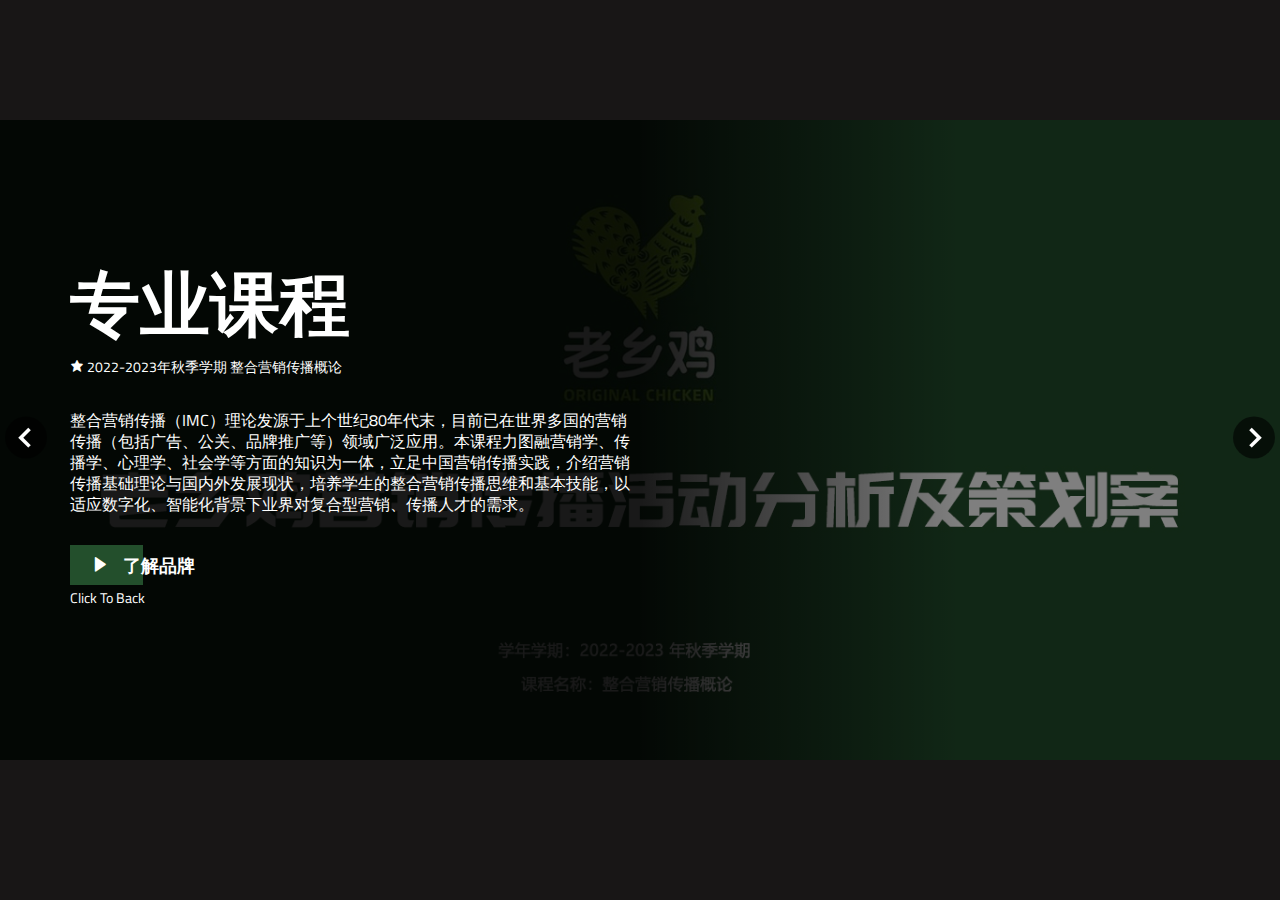
<file: 1/Curriculum Album/index.html>
<!DOCTYPE html>
<html lang="en">

<head>
    <meta charset="UTF-8">
    <meta http-equiv="X-UA-Compatible" content="IE=edge">
    <meta name="viewport" content="width=device-width, initial-scale=1.0">
    <title>
        SPECIAL
    </title>
    <!-- GOOGLE FONTS -->
    <link rel="preconnect" href="https://fonts.gstatic.com">
    <link href="https://fonts.googleapis.com/css2?family=Cairo:wght@200;300;400;600;700;900&display=swap" rel="stylesheet">
    <!-- OWL CAROUSEL -->
    <link rel="stylesheet" href="https://cdnjs.cloudflare.com/ajax/libs/OwlCarousel2/2.3.4/assets/owl.carousel.min.css" integrity="sha512-tS3S5qG0BlhnQROyJXvNjeEM4UpMXHrQfTGmbQ1gKmelCxlSEBUaxhRBj/EFTzpbP4RVSrpEikbmdJobCvhE3g==" crossorigin="anonymous" />
    <!-- BOX ICONS -->
    <link href='https://unpkg.com/boxicons@2.0.7/css/boxicons.min.css' rel='stylesheet'>
    <!-- APP CSS -->
    <link rel="stylesheet" href="app.css">
</head>

<body>



    <!-- HERO SECTION -->
    <div class="hero-section">
        <!-- HERO SLIDE -->
        <div class="hero-slide">
            <div class="owl-carousel carousel-nav-center" id="hero-carousel">


                <div class="hero-slide-item">
                    <img src="./images/laoxiangji-banner.jpg" alt="">
                    <div class="overlay"></div>
                    <div class="hero-slide-item-content">
                        <div class="item-content-wraper">
                            <div class="item-content-title top-down">
                                专业课程
                            </div>
                            <div class="movie-infos top-down delay-2">
                                <div class="movie-info">
                                    <i class="bx bxs-star"></i>
                                    <span>2022-2023年秋季学期  整合营销传播概论</span>
                                </div>
                            </div>
                            <div class="item-content-description top-down delay-4">
                                 整合营销传播（IMC）理论发源于上个世纪80年代末，目前已在世界多国的营销传播（包括广告、公关、品牌推广等）领域广泛应用。本课程力图融营销学、传播学、心理学、社会学等方面的知识为一体，立足中国营销传播实践，介绍营销传播基础理论与国内外发展现状，培养学生的整合营销传播思维和基本技能，以适应数字化、智能化背景下业界对复合型营销、传播人才的需求。
                            </div>
                            <div class="item-action top-down delay-6">
                                <a href="https://lxjchina.com.cn/" class="btn btn-hover">
                                    <i class="bx bxs-right-arrow"></i>
                                    <span>了解品牌</span>
                                </a>
                            </div>
                            <div class="skill-inner">
                                  <a class="title" href="../index.html">Click To Back</a>
                              </div>
                        </div>
                    </div>
                </div>


                <div class="hero-slide-item">
                    <img src="./images/haolilai-banner.jpg" alt="">
                    <div class="overlay"></div>
                    <div class="hero-slide-item-content">
                        <div class="item-content-wraper">
                            <div class="item-content-title top-down">
                                专业课程
                            </div>
                            <div class="movie-infos top-down delay-2">
                                <div class="movie-info">
                                    <i class="bx bxs-star"></i>
                                    <span>2022-2023年秋季学期  市场营销</span>
                                </div>
                            </div>
                            <div class="item-content-description top-down delay-4">
                                市场营销学是广告学专业学生的必修课程，课程分为三个相互联系的知识板块，分别是（1）营销观念板块：主要介绍营销学的历史、市场营销核心概念、营销导向等问题，（2）营销战略板块：主要介绍战略的本质、战略层级、战略制定的基本工具和过程，其中重点讲解营销信息系统、营销环境分析、消费者分析、竞争者分析，以及细分、目标市场选择和定位。（3）营销战术板块：主要介绍营销组合要素，包括促销等内容。
                            </div>
                            <div class="item-action top-down delay-6">
                                <a href="https://www.holiland.com/#/" class="btn btn-hover1">
                                    <i class="bx bxs-right-arrow"></i>
                                    <span>了解品牌</span>
                                </a>
                                <div class="skill-inner">
                                      <a class="title" href="../index.html">Click To Back</a>
                                  </div>
                            </div>
                        </div>
                    </div>
                </div>


                <div class="hero-slide-item">
                    <img src="./images/kuangwei-banner.jpg" alt="">
                    <div class="overlay"></div>
                    <div class="hero-slide-item-content">
                        <div class="item-content-wraper">
                            <div class="item-content-title top-down">
                                专业课程
                            </div>
                            <div class="movie-infos top-down delay-2">
                                <div class="movie-info">
                                    <i class="bx bxs-star"></i>
                                    <span>2022-2023年春季学期  广告心理学</span>
                                </div>
                            </div>
                            <div class="item-content-description top-down delay-4">
                                 广告心理学(Advertising Psychology)是研究一定社会文化与营销环境下，通过广告传播活动与消费者的相互作用所产生的心理现象及其相关规律的科学。研究重点是在广告作用下的消费者内部多种联系对消费者产品态度、品牌态度、购买意向以及行为表现的多重影响，从而揭示广告活动中消费者的一般心理规律。 广告心理学的教学目标有以下三点： 在广告说服过程中找对人、说对话； 在广告策划和设计过程中把握消费者心理特点； 在广告传播中灵活运用心理学原理（注意力、情感满足、信息设计、说服、创造流行等）。
                            </div>
                            <div class="item-action top-down delay-6">
                                <a href="https://www.converse.com.cn/" class="btn btn-hover2">
                                    <i class="bx bxs-right-arrow"></i>
                                    <span>了解品牌</span>
                                </a>
                                <div class="skill-inner">
                                      <a class="title" href="../index.html">Click To Back</a>
                                  </div>
                            </div>
                        </div>
                    </div>
                </div>
            </div>
        </div>



    <!-- SCRIPT -->
    <!-- JQUERY -->
    <script src="https://code.jquery.com/jquery-3.6.0.min.js" integrity="sha256-/xUj+3OJU5yExlq6GSYGSHk7tPXikynS7ogEvDej/m4=" crossorigin="anonymous"></script>
    <!-- OWL CAROUSEL -->
    <script src="https://cdnjs.cloudflare.com/ajax/libs/OwlCarousel2/2.3.4/owl.carousel.min.js" integrity="sha512-bPs7Ae6pVvhOSiIcyUClR7/q2OAsRiovw4vAkX+zJbw3ShAeeqezq50RIIcIURq7Oa20rW2n2q+fyXBNcU9lrw==" crossorigin="anonymous"></script>
    <!-- APP SCRIPT -->
    <script src="app.js"></script>

</body>

</html>
</file>
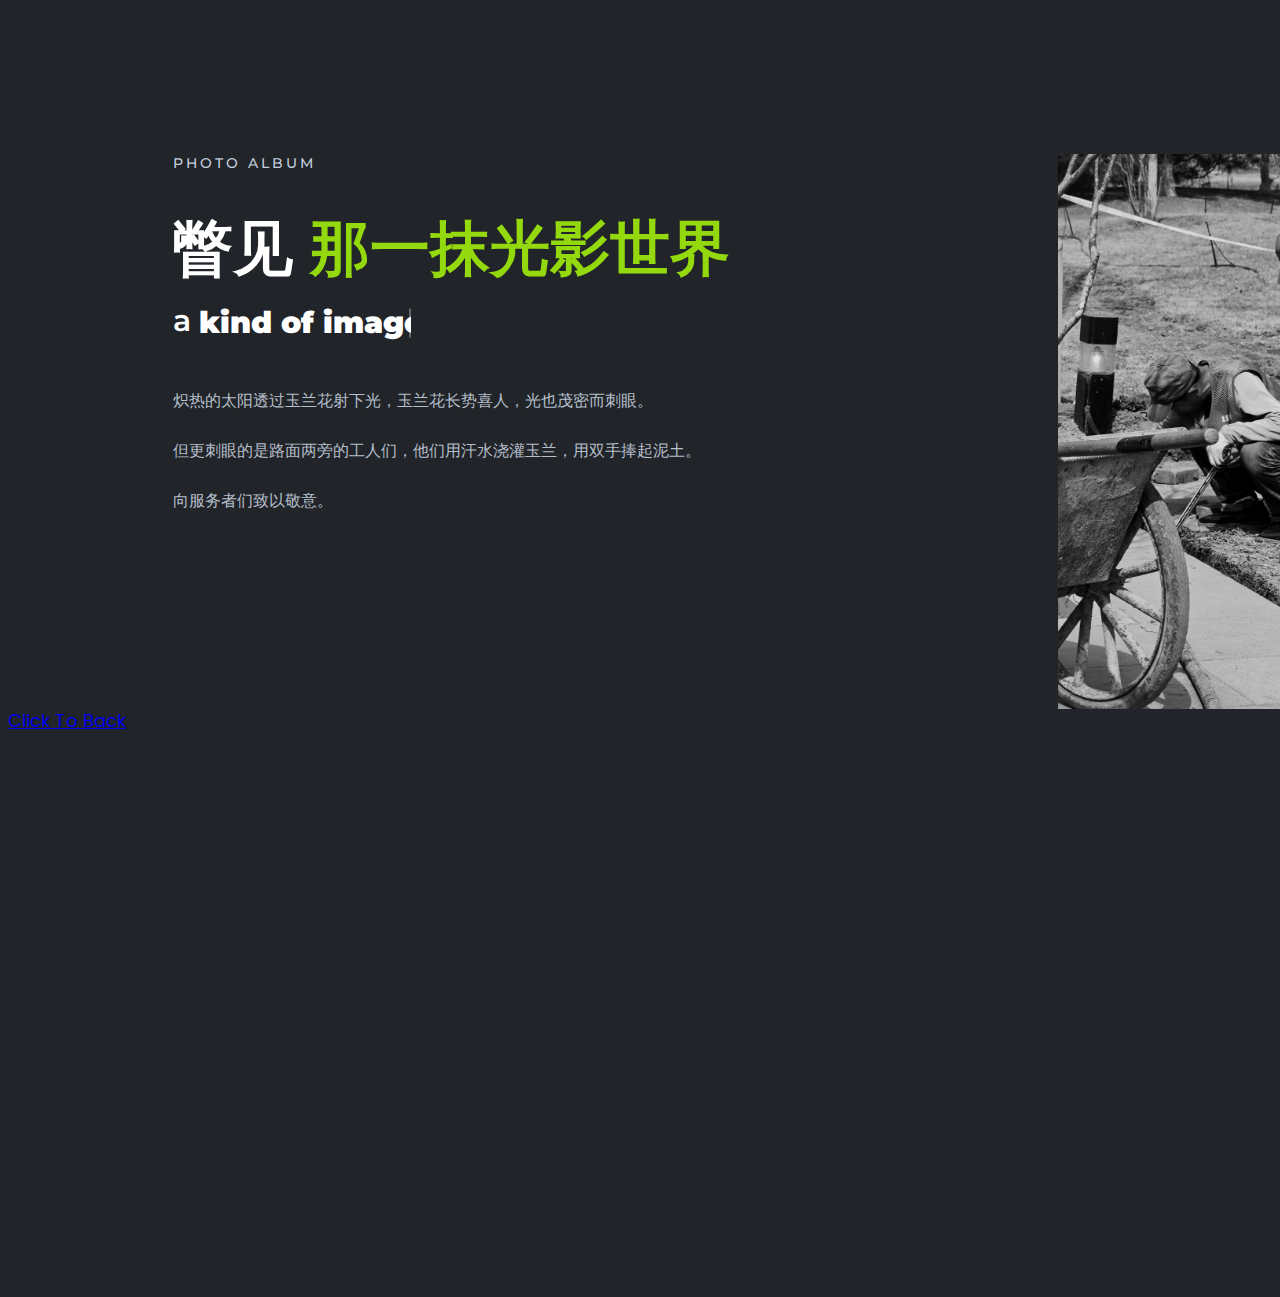
<file: 1/PHOTO ALBUM/index1.html>
<!DOCTYPE html>
<html lang="en">

<head>
    <meta charset="UTF-8">
    <meta http-equiv="X-UA-Compatible" content="IE=edge">
    <meta name="viewport" content="width=device-width, initial-scale=1.0">
    <title>sheyingji</title>
    <link rel="stylesheet" href="style.css">
</head>

<body>
    <div class="slide">
        <div class="container">
            <div class="row row--30 align-items-center">
              <!--左侧-->
                <div class="order-2 order-lg-1 col-lg-7 mt_md--50 mt_sm--50 mt_lg--30">
                    <div class="content">
                        <div class="inner"><!--文字-->
                            <span class="subtitle">Photo Album</span>
                            <h1 class="title">瞥见 <span>那一抹光影世界</span> <br>
                              <!--动-->
                                <span class="header-caption">
                                    <span class="cd-headline clip">
                                        <span>a </span>
                                        <span class="cd-words-wrapper">
                                            <b class="is-visible">kind of image.</b>
                                            <b class="is-hidden">kind of feeling.</b>
                                            <b class="is-hidden">kind of world.</b>
                                        </span>
                                    </span>
                                </span>
                            </h1>

                            <!--说明文字-->
                            <div>
                                <p class="desc">
                                  <br>炽热的太阳透过玉兰花射下光，玉兰花长势喜人，光也茂密而刺眼。</br>
                                  <br>但更刺眼的是路面两旁的工人们，他们用汗水浇灌玉兰，用双手捧起泥土。</br>
                                  <br>向服务者们致以敬意。</br>
                                </p>
                            </div>

                        </div>
                        <div class="row"><!--下方-->
                            <div class="col-lg-6 col-xl-6 col-md-6 col-sm-6 col-12">
                                <div class="skill-inner">
                                    <a class="title" href="../index.html">Click To Back</a>
                                </div>
                            </div>
                        </div>
                    </div>
                </div>
                <div class="order-1 order-lg-2 col-lg-5">
                    <div class="thumbnail">
                      <img src="bg1.png" alt="">
                    </div>
                </div>
            </div>
        </div>
    </div>



    <script src="jquery.js"></script>
    <script src="text-type.js"></script>
</body>

</html>
</file>
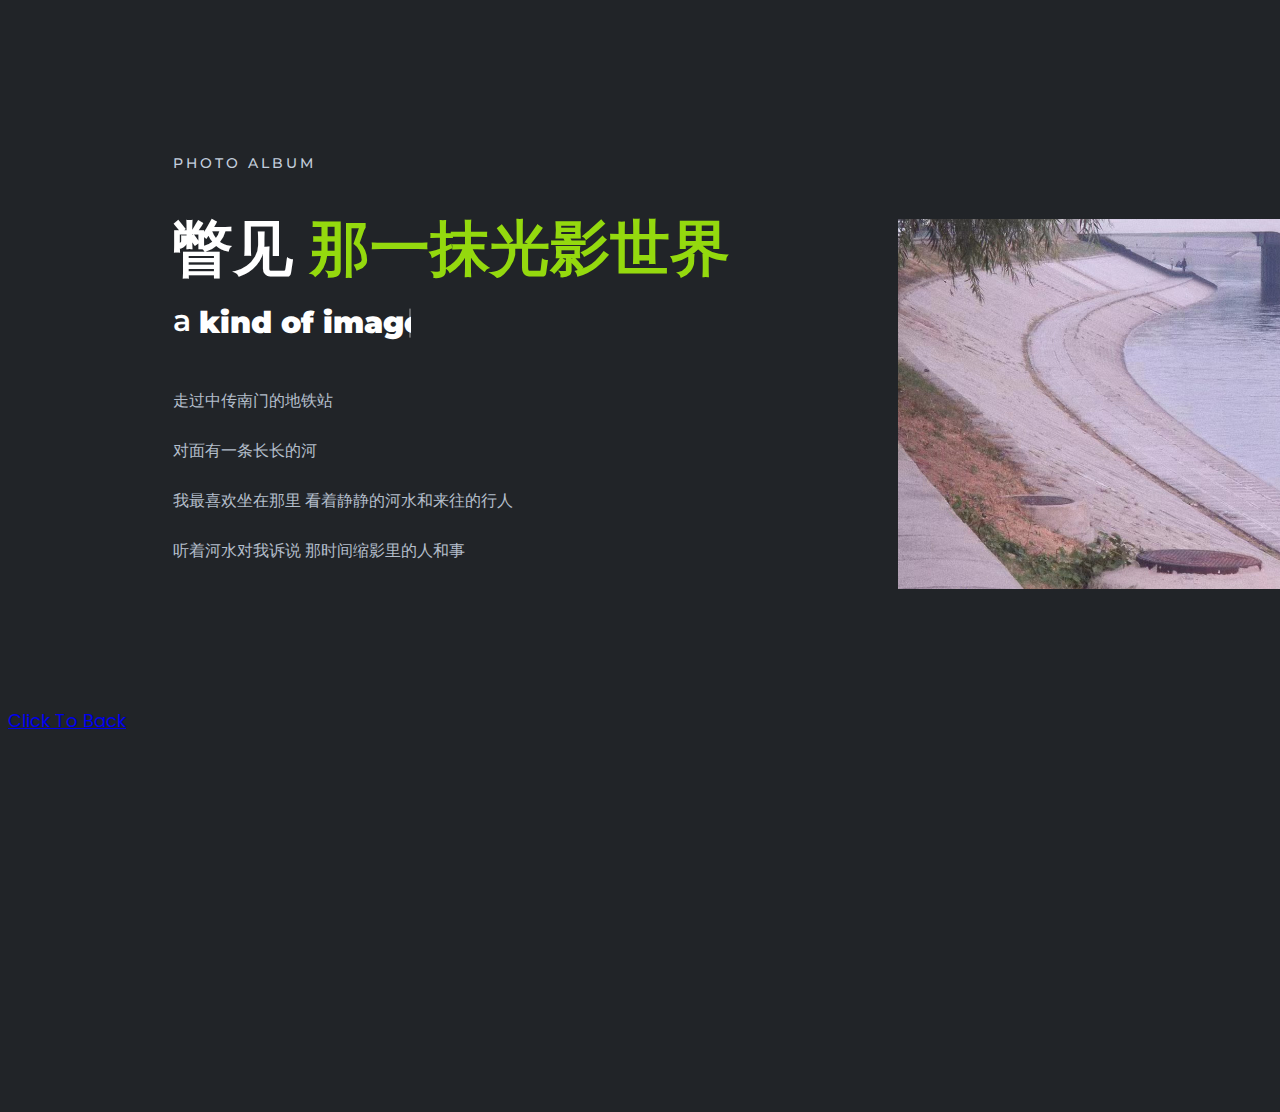
<file: 1/PHOTO ALBUM/index4.html>
<!DOCTYPE html>
<html lang="en">

<head>
    <meta charset="UTF-8">
    <meta http-equiv="X-UA-Compatible" content="IE=edge">
    <meta name="viewport" content="width=device-width, initial-scale=1.0">
    <title>sheyingji</title>
    <link rel="stylesheet" href="style.css">
</head>

<body>
    <div class="slide">
        <div class="container">
            <div class="row row--30 align-items-center">
              <!--左侧-->
                <div class="order-2 order-lg-1 col-lg-7 mt_md--50 mt_sm--50 mt_lg--30">
                    <div class="content">
                        <div class="inner"><!--文字-->
                            <span class="subtitle">Photo Album</span>
                            <h1 class="title">瞥见 <span>那一抹光影世界</span> <br>
                              <!--动-->
                                <span class="header-caption">
                                    <span class="cd-headline clip">
                                        <span>a </span>
                                        <span class="cd-words-wrapper">
                                            <b class="is-visible">kind of image.</b>
                                            <b class="is-hidden">kind of feeling.</b>
                                            <b class="is-hidden">kind of world.</b>
                                        </span>
                                    </span>
                                </span>
                            </h1>

                            <!--说明文字-->
                            <div>
                                <p class="desc">
                                  <br>走过中传南门的地铁站</br>
                                  <br>对面有一条长长的河</br>
                                  <br>我最喜欢坐在那里 看着静静的河水和来往的行人</br>
                                  <br>听着河水对我诉说 那时间缩影里的人和事</br>
                                </p>
                            </div>

                        </div>
                        <div class="row"><!--下方-->
                            <div class="col-lg-6 col-xl-6 col-md-6 col-sm-6 col-12">
                                <div class="skill-inner">
                                    <a class="title" href="../index.html">Click To Back</a>
                                </div>
                            </div>
                        </div>
                    </div>
                </div>
                <div class="order-1 order-lg-2 col-lg-5">
                    <div class="thumbnail3">
                      <img src="bg4.jpg" alt="">
                    </div>
                </div>
            </div>
        </div>
    </div>



    <script src="jquery.js"></script>
    <script src="text-type.js"></script>
</body>

</html>
</file>
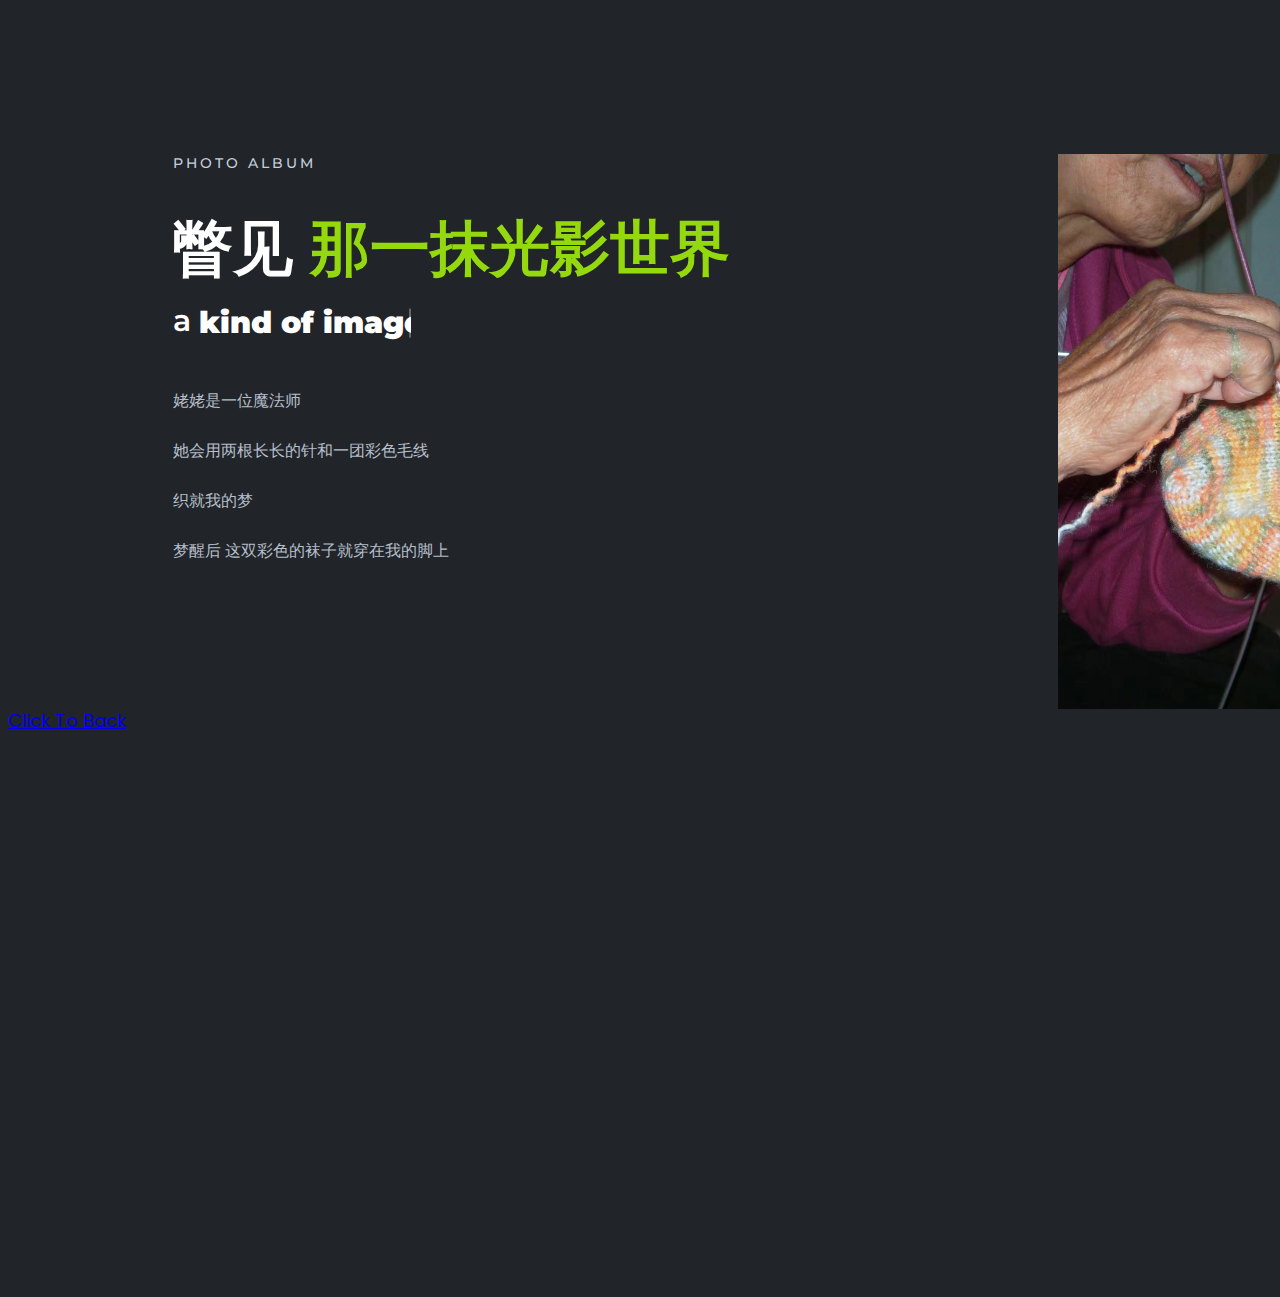
<file: 1/PHOTO ALBUM/index5.html>
<!DOCTYPE html>
<html lang="en">

<head>
    <meta charset="UTF-8">
    <meta http-equiv="X-UA-Compatible" content="IE=edge">
    <meta name="viewport" content="width=device-width, initial-scale=1.0">
    <title>sheyingji</title>
    <link rel="stylesheet" href="style.css">
</head>

<body>
    <div class="slide">
        <div class="container">
            <div class="row row--30 align-items-center">
              <!--左侧-->
                <div class="order-2 order-lg-1 col-lg-7 mt_md--50 mt_sm--50 mt_lg--30">
                    <div class="content">
                        <div class="inner"><!--文字-->
                            <span class="subtitle">Photo Album</span>
                            <h1 class="title">瞥见 <span>那一抹光影世界</span> <br>
                              <!--动-->
                                <span class="header-caption">
                                    <span class="cd-headline clip">
                                        <span>a </span>
                                        <span class="cd-words-wrapper">
                                            <b class="is-visible">kind of image.</b>
                                            <b class="is-hidden">kind of feeling.</b>
                                            <b class="is-hidden">kind of world.</b>
                                        </span>
                                    </span>
                                </span>
                            </h1>

                            <!--说明文字-->
                            <div>
                                <p class="desc">
                                  <br>姥姥是一位魔法师</br>
                                  <br>她会用两根长长的针和一团彩色毛线</br>
                                  <br>织就我的梦</br>
                                  <br>梦醒后 这双彩色的袜子就穿在我的脚上</br>
                                </p>
                            </div>

                        </div>
                        <div class="row"><!--下方-->
                            <div class="col-lg-6 col-xl-6 col-md-6 col-sm-6 col-12">
                                <div class="skill-inner">
                                    <a class="title" href="../index.html">Click To Back</a>
                                </div>
                            </div>
                        </div>
                    </div>
                </div>
                <div class="order-1 order-lg-2 col-lg-5">
                    <div class="thumbnail">
                      <img src="bg5.jpg" alt="">
                    </div>
                </div>
            </div>
        </div>
    </div>



    <script src="jquery.js"></script>
    <script src="text-type.js"></script>
</body>

</html>
</file>
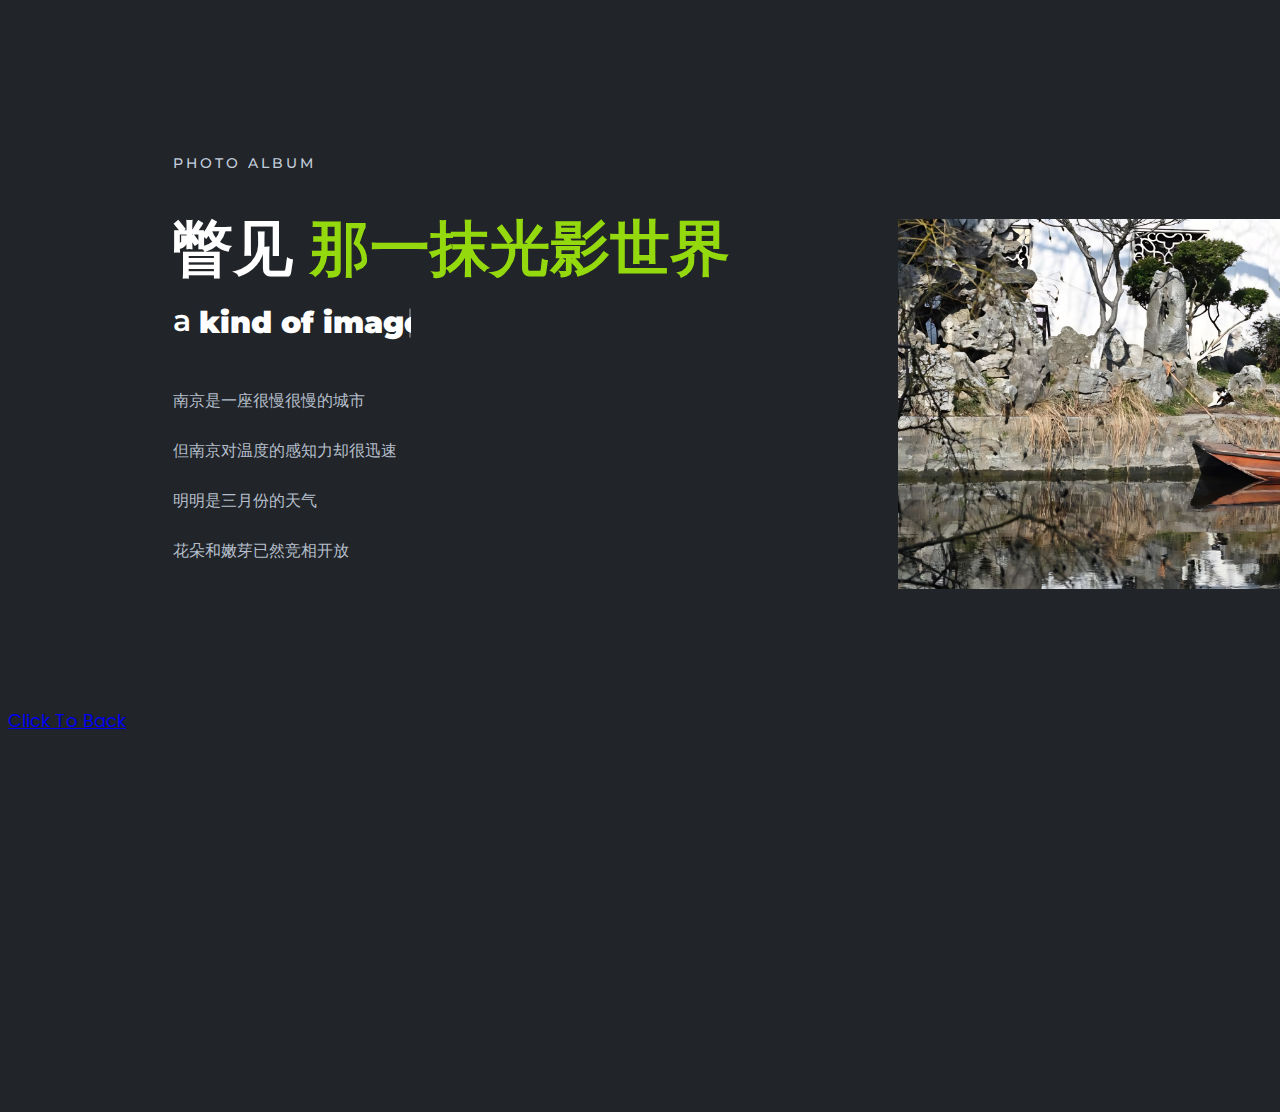
<file: 1/PHOTO ALBUM/index6.html>
<!DOCTYPE html>
<html lang="en">

<head>
    <meta charset="UTF-8">
    <meta http-equiv="X-UA-Compatible" content="IE=edge">
    <meta name="viewport" content="width=device-width, initial-scale=1.0">
    <title>sheyingji</title>
    <link rel="stylesheet" href="style.css">
</head>

<body>
    <div class="slide">
        <div class="container">
            <div class="row row--30 align-items-center">
              <!--左侧-->
                <div class="order-2 order-lg-1 col-lg-7 mt_md--50 mt_sm--50 mt_lg--30">
                    <div class="content">
                        <div class="inner"><!--文字-->
                            <span class="subtitle">Photo Album</span>
                            <h1 class="title">瞥见 <span>那一抹光影世界</span> <br>
                              <!--动-->
                                <span class="header-caption">
                                    <span class="cd-headline clip">
                                        <span>a </span>
                                        <span class="cd-words-wrapper">
                                            <b class="is-visible">kind of image.</b>
                                            <b class="is-hidden">kind of feeling.</b>
                                            <b class="is-hidden">kind of world.</b>
                                        </span>
                                    </span>
                                </span>
                            </h1>

                            <!--说明文字-->
                            <div>
                                <p class="desc">
                                  <br>南京是一座很慢很慢的城市</br>
                                  <br>但南京对温度的感知力却很迅速</br>
                                  <br>明明是三月份的天气</br>
                                  <br>花朵和嫩芽已然竞相开放</br>
                                </p>
                            </div>

                        </div>
                        <div class="row"><!--下方-->
                            <div class="col-lg-6 col-xl-6 col-md-6 col-sm-6 col-12">
                                <div class="skill-inner">
                                    <a class="title" href="../index.html">Click To Back</a>
                                </div>
                            </div>
                        </div>
                    </div>
                </div>
                <div class="order-1 order-lg-2 col-lg-5">
                    <div class="thumbnail3">
                      <img src="bg6.jpg" alt="">
                    </div>
                </div>
            </div>
        </div>
    </div>



    <script src="jquery.js"></script>
    <script src="text-type.js"></script>
</body>

</html>
</file>
<file: 1/Curriculum Album/app.css>
:root {
    --main-color: #c0392b;
    --body-bg: #181616;
    --box-bg: #221f1f;
    --text-color: #ffffff;
    --nav-height: 120px;
    --space-top: 30px;
}

* {
    padding: 0;
    margin: 0;
    box-sizing: border-box;
}

html {
    font-size: 16px;
}

body {
    font-family: "Cairo", sans-serif;
    background-color: var(--body-bg);
    color: var(--text-color);
    padding-top: var(--nav-height);
}

a {
    text-decoration: none;
    color: unset;
}

img {
    max-width: 100%;
}

.main-color {
    color: var(--main-color);
}

.container {
    max-width: 1920px;
    padding: 0 40px;
    margin: auto;
}

.overlay {
    position: absolute;
    top: 0;
    right: 0;
    bottom: 0;
    left: 0;
    background-color: rgba(0, 0, 0, 0.5);
}


.btn {
    color: #ffffff;
    padding: 0.25rem 1.5rem;
    text-transform: uppercase;
    font-size: 1.25rem;
    font-weight: 700;
    display: inline-flex;
    position: relative;
    align-items: center;
}

.btn-hover::before {
    z-index: 1;
    content: "";
    position: absolute;
    top: 0;
    left: 0;
    width: 50%;
    height: 100%;
    background-color: #234f2c;
    transition: 0.3s ease-in-out;
}

.btn-hover1::before {
    z-index: 1;
    content: "";
    position: absolute;
    top: 0;
    left: 0;
    width: 50%;
    height: 100%;
    background-color: #9fd8f6;
    transition: 0.3s ease-in-out;
}

.btn-hover2::before {
    z-index: 1;
    content: "";
    position: absolute;
    top: 0;
    left: 0;
    width: 50%;
    height: 100%;
    background-color: #f99132;
    transition: 0.3s ease-in-out;
}


.btn-hover:hover::before {
    width: 100%;
}
.btn-hover1:hover::before {
    width: 100%;
}
.btn-hover2:hover::before {
    width: 100%;
}

.btn i,
.btn span {
    z-index: 1;
}

.btn i {
    margin-right: 1rem;
}


.hero-slide-item {
    padding-top: 40%;
    position: relative;
    overflow: hidden;
}

.hero-slide-item img {
    width: 100%;
    position: absolute;
    top: 0;
    left: 0;
}

.hero-slide-item-content {
    position: absolute;
    top: 0;
    left: 0;
    width: 100%;
    height: 100%;
    color: var(--text-color);
    display: flex;
}

.item-content-wraper {
    padding-left: 5rem;
    width: 40%;
    background-color: rgba(0, 0, 0, 0.8);
    display: flex;
    flex-direction: column;
    justify-content: center;
    position: relative;
}

.item-content-wraper::before {
    content: "";
    position: absolute;
    top: 0;
    left: 100%;
    width: 50%;
    height: 100%;
    background: linear-gradient(to right, rgba(0, 0, 0, 0.8), rgba(0, 0, 0, 0));
}

.item-content-title {
    font-size: 5rem;
    line-height: 5rem;
    font-weight: 900;
}

.movie-infos {
    display: flex;
    align-items: center;
    flex-wrap: wrap;
    margin-top: calc(var(--space-top) / 2);
}



.item-content-description {
    font-size: 1.15rem;
    margin-top: var(--space-top);
    line-height: 1.5rem;
}

.item-action {
    margin-top: var(--space-top);
}

.carousel-nav-center {
    position: relative;
}

.carousel-nav-center .owl-nav button i {
    font-size: 3rem;
}

.carousel-nav-center .owl-nav button {
    position: absolute;
    top: 50%;
    transform: translateY(-50%);
}

.carousel-nav-center .owl-nav .owl-prev {
    position: absolute;
    left: 5px;
}

.carousel-nav-center .owl-nav .owl-next {
    position: absolute;
    right: 5px;
}

.owl-nav button {
    border: none;
    outline: none;
}

.owl-nav button i {
    background-color: rgba(0, 0, 0, 0.6);
    border-radius: 50%;
}

.owl-nav button:hover i {
    color: var(--main-color);
}

.top-down {
    transform: translateY(-50px);
    visibility: hidden;
    opacity: 0;
    transition: 0.5s ease-in-out;
}

.delay-2 {
    transition-delay: 0.2s;
}

.delay-4 {
    transition-delay: 0.4s;
}

.delay-6 {
    transition-delay: 0.6s;
}

.delay-8 {
    transition-delay: 0.8s;
}

.owl-item.active .top-down {
    transform: translateY(0);
    visibility: visible;
    opacity: 1;
}

/* RESPONSIVE */

@media only screen and (max-width: 1280px) {
    html {
        font-size: 14px;
    }

    .hero-slide-item {
        padding-top: 50%;
    }

    .item-content-wraper {
        width: 50%;
    }
}

@media only screen and (max-width: 850px) {
    html {
        font-size: 12px;
    }

    .container {
        padding: 0 15px;
    }

    .hero-slide-item {
        height: max-content;
        padding-top: unset;
    }

    .item-content-wraper {
        width: 100%;
        height: 100%;
        padding-bottom: 20px;
        padding-right: 5rem;
        background-color: rgba(0, 0, 0, 0.2);
    }

    .hero-slide-item-content {
        position: relative;
    }

    .hero-slide-item img {
        height: 100%;
    }
</file>
<file: 1/PHOTO ALBUM/style.css>
@import url('https://fonts.googleapis.com/css2?family=Montserrat:wght@200;300;400;500;600;700&family=Poppins:wght@200;300;400;500;600;700&display=swap');

* {
    box-sizing: border-box;
}

html {
    margin: 0;
    padding: 0;
    font-size: 10px;
    overflow: hidden;
    overflow-y: auto;
    scroll-behavior: smooth;
}

body {
    background-color: #212428;
    font-size: 18px;
    line-height: 1.5;
    font-family: 'Poppins', sans-serif;
    color: #878e99;
    font-weight: 400;
}

.slide {
    position: relative;
}

.slide .content {
    margin-top: 150px;
}

.row--30 {
    margin-left: -30px;
    margin-right: -30px;
}

.row--30>[class*=col], .row--30>[class*=col-] {
    padding-left: 30px;
    padding-right: 30px;
}

.slide .content .inner {
    margin-bottom: 142px;
    box-sizing:border-box;
    display:block;
    flex-basis:58.3333%;
    flex-grow: 0;
    flex-shrink: 0;
    font-family: Poppins, sans-serif;
    font-size: 18px;
    font-weight: 400;
    height: 415.385px;
    line-height: 27px;
    margin-top: 30px;
    max-width: 58.3333%;
    padding-left: 15px;
    padding-right: 15px;
    position: relative;
    text-align: left;
    width: 600px;
    left:150px;
}

.slide .content .inner span.subtitle {
    font-size: 14px;
    font-family: 'Montserrat', sans-serif;
    color: #c4cfde;
    letter-spacing: 3px;
    text-transform: uppercase;
    font-weight: 500;
    display: block;
    margin-bottom: 20px;

}

.slide .content .inner .title {
    color: #fff;
    font-weight: 700;
    font-size: 60px;
    line-height: 62px;
    margin-bottom: 22px;
    font-family: 'Montserrat', sans-serif;
}

.slide .content .inner .title span {
    color: #94d90e;
}

.slide .content .inner .title .header-caption span {
    color: #fff;
    font-weight: 600;
}


.cd-headline {
    font-size: 3rem;
    line-height: 1.2;
}

.cd-words-wrapper {
    display: inline-block;
    position: relative;
    text-align: left;
}

.cd-words-wrapper b {
    display: inline-block;
    position: absolute;
    white-space: nowrap;
    left: 0;
    top: 0;
}

.cd-words-wrapper b.is-visible {
    position: relative;
}

.cd-words-wrapper b {
    opacity: 0;
}

.cd-words-wrapper b.is-visible {
    opacity: 1;
}

.cd-headline.clip span {
    display: inline-block;
    padding: 0;
}

.cd-headline.clip .cd-words-wrapper {
    overflow: hidden;
    vertical-align: middle;
}

.cd-headline.clip .cd-words-wrapper::after {
    content: "";
    position: absolute;
    top: 50%;
    right: 0;
    width: 2px;
    height: 80%;
    background-color: rgba(255, 255, 255, 0.3);
    transform: translateY(-50%);
}

.desc {
    font-size: 16px;
    line-height: 25px;
    color: #c4cfde;
    padding-right: 18%;
    opacity: 0.9;
    width: 1000px;
}

.row {
      left:1150px;
}


.skill-inner {
    margin-top: 15px;
}

.thumbnail img {
    position: relative;
    border: 0;
    vertical-align: middle;
    max-width: 100%;
    top: -580px;
    left: 1050px;
    height: 554.406px;
    max-width: 100%;
    text-align: left;
    width: 370px;
  }

  .thumbnail3 img {
      position: relative;
      border: 0;
      vertical-align: middle;
      max-width: 100%;
      top: -515px;
      left: 890px;
      height:370px;
      max-width: 100%;
      text-align: left;
      width: 554px;
    }



/* ************************ Responsive ************* */

@media only screen and (min-width: 1200px) and (max-width: 1599px) {
    .row--30 {
        margin-left: -15px;
        margin-right: -15px;
    }
    .row--30>[class*=col], .row--30>[class*=col-] {
        padding-left: 15px;
        padding-right: 15px;
    }
}

@media only screen and (min-width: 992px) and (max-width: 1199px) {
    .slide {
        padding-bottom: 80px;
    }
    .slide .content {
        margin-top: 50px;
    }
    .row--30 {
        margin-left: -15px;
        margin-right: -15px;
    }
    .row--30>[class*=col], .row--30>[class*=col-] {
        padding-left: 15px;
        padding-right: 15px;
    }
    .mt_lg--30 {
        margin-top: 30px !important;
    }
    .content .inner .title {
        font-size: 50px;
        line-height: 1.2;
    }
    .content .inner .desc {
        margin-bottom: 30px;
    }
}

@media only screen and (max-width: 1199px) {
    .slide .content .inner {
        margin-bottom: 40px !important;
    }
}

@media only screen and (min-width: 768px) and (max-width: 991px) {
    .slide {
        padding-bottom: 100px;
    }
    .slide .content {
        margin-top: 50px;
    }
    .row--30 {
        margin-left: -15px;
        margin-right: -15px;
    }
    .row--30>[class*=col], .row--30>[class*=col-] {
        padding-left: 15px !important;
        padding-right: 15px !important;
    }
    .mt_md--50 {
        margin-top: 50px !important;
    }
    .content .inner {
        margin-bottom: 40px;
    }
    .content .inner .title {
        font-size: 50px;
        line-height: 60px;
    }
    .content .inner .desc {
        margin-bottom: 30px;
        padding-right: 0;
    }
}

@media only screen and (max-width: 768px) {
    .cd-headline {
        font-size: 40px;
        font-weight: 300;
    }
}

@media only screen and (max-width: 1170px) {
    .cd-headline {
        font-size: 48px;
    }
}

@media only screen and (max-width: 767px) {
    .slide .content {
        margin-top: 40px;
    }
    .row--30 {
        margin-left: -15px !important;
        margin-right: -15px !important;
    }
    .row--30>[class*=col], .row--30>[class*=col-] {
        padding-left: 15px !important;
        padding-right: 15px !important;
    }
    .mt_sm--50 {
        margin-top: 50px !important;
    }
    .content .inner .title {
        font-size: 50px;
        line-height: 60px;
    }
    .content .inner .desc {
        margin-bottom: 40px;
        padding-right: 0;
    }
    .thumbnail {
        display: flex;
        justify-content: center;
    }
}

@media only screen and (max-width: 575px) {
    .slide {
        padding-bottom: 100px;
    }
}

@media only screen and (max-width: 479px) {
    .slide .content .inner span.subtitle {
        letter-spacing: 1px;
    }
    .slide .content .inner .title {
        font-size: 32px;
        line-height: 40px;
    }
    .slide .content .inner .title .span {
        font-size: 24px;
        line-height: 33px;
    }
    .cd-headline {
        font-size: 26px;
    }
}
</file>
